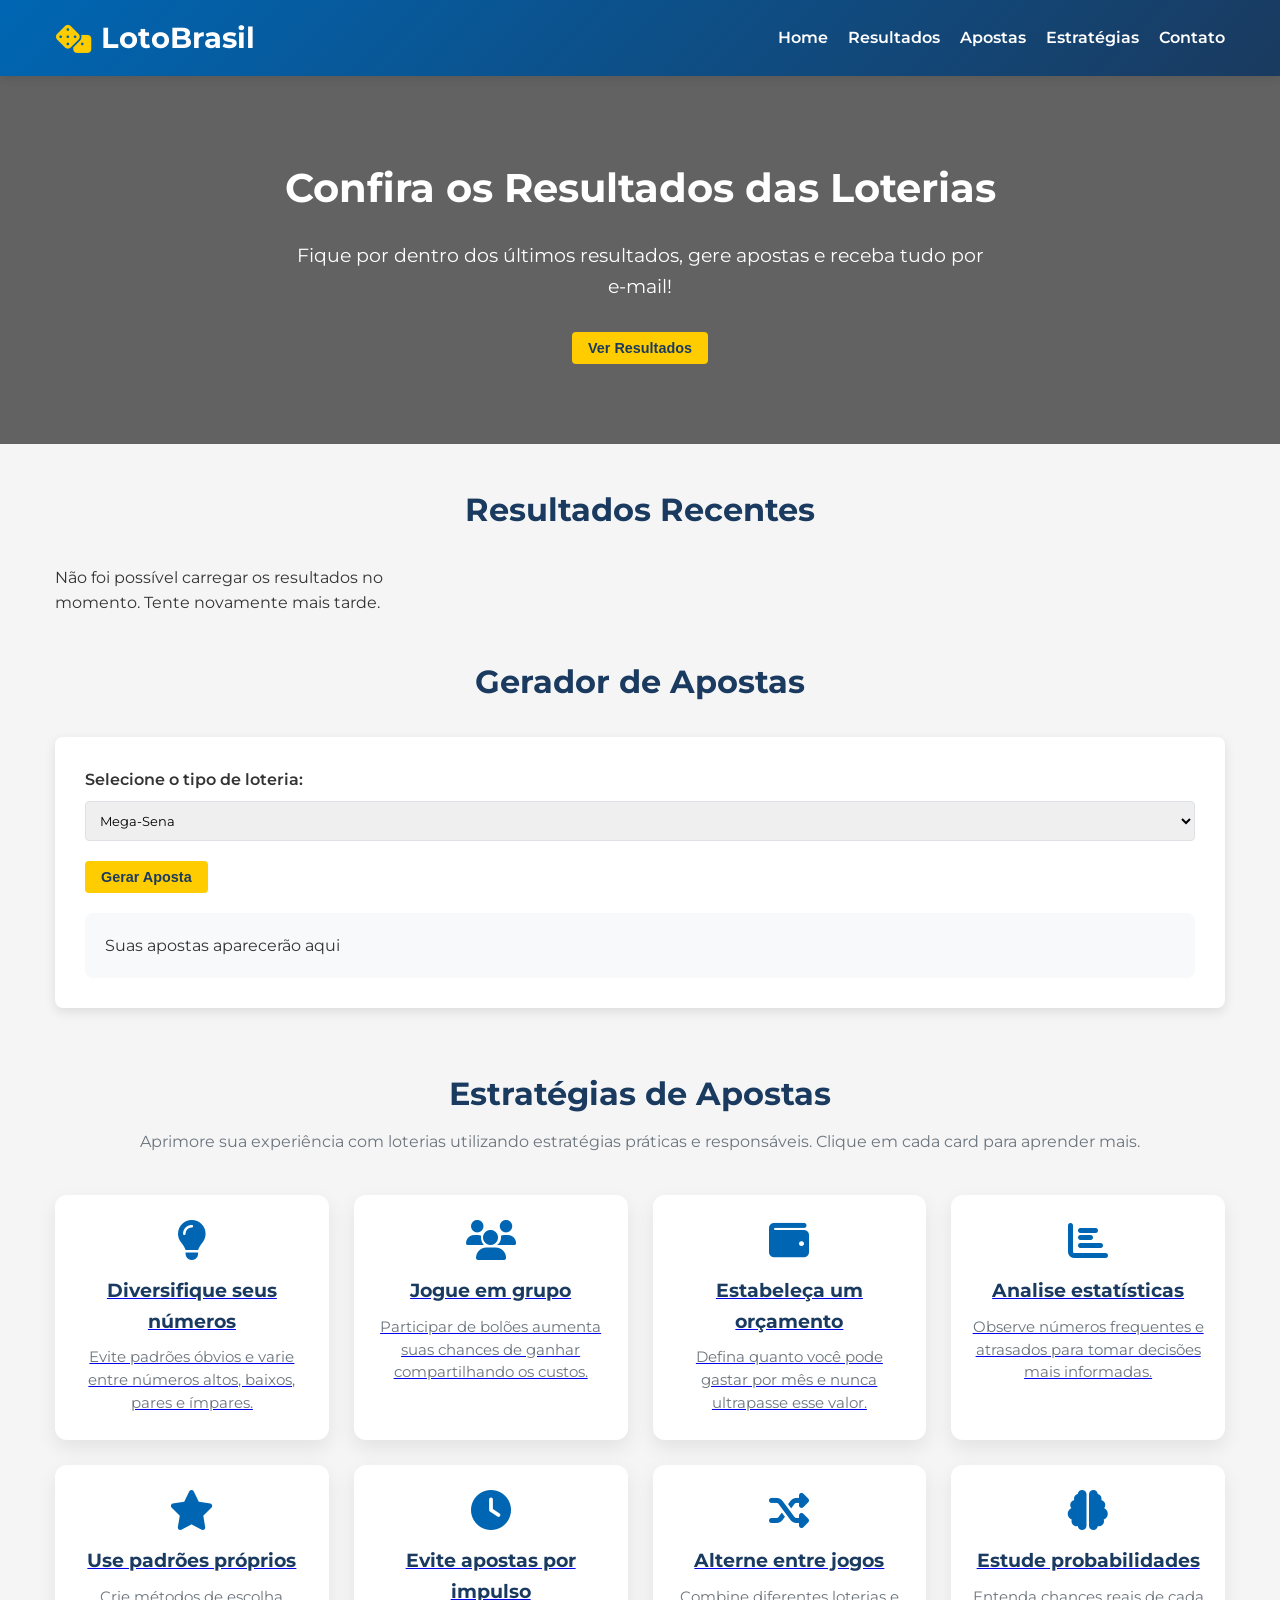
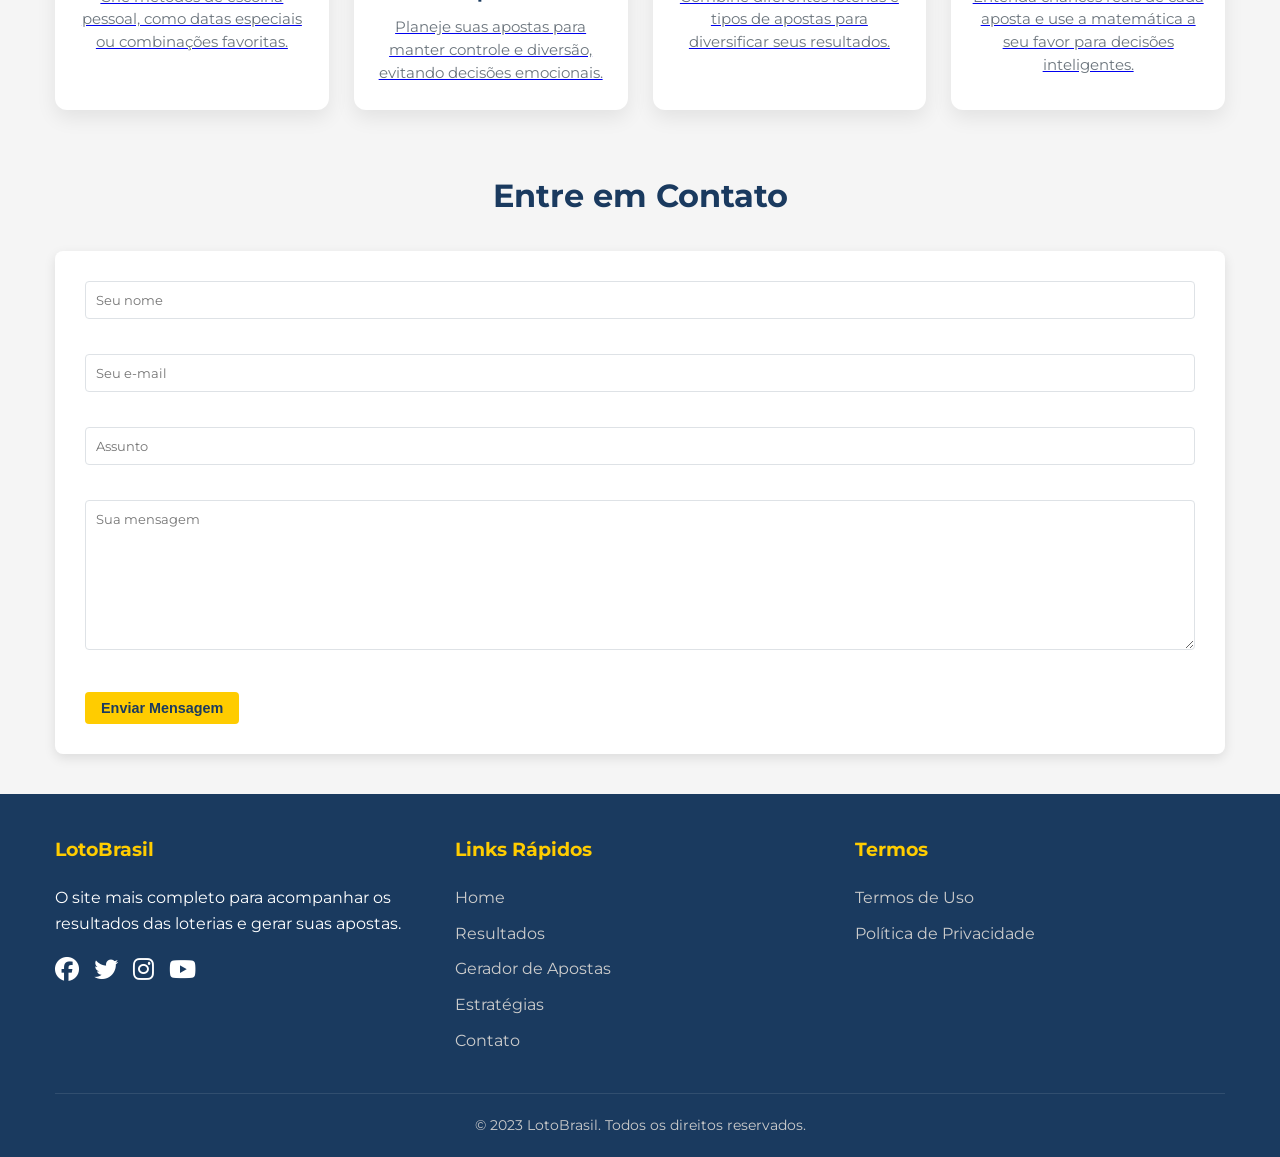
<file: index.html>
<!DOCTYPE html>
<html lang="pt-BR">
<head>
    <meta charset="UTF-8">
    <meta name="viewport" content="width=device-width, initial-scale=1.0">
    <title>LotoBrasil - Resultados, Apostas e Notícias</title>

        <!-- Open Graph -->
    <meta property="og:title" content="Resultados das Loterias">
    <meta property="og:description" content="Diacas e criação de jogos da MegaSena, Lotomania, Lotofacil e etc.">
    <meta property="og:image" content="">
    <meta property="og:type" content="website">

    <link href="https://fonts.googleapis.com/css2?family=Montserrat:wght@400;600;700&display=swap" rel="stylesheet">
    <link rel="stylesheet" href="https://cdnjs.cloudflare.com/ajax/libs/font-awesome/6.4.0/css/all.min.css">
    <link rel="stylesheet" href="assets/css/style.css">
    
</head>
<body>
    <!-- Header -->
    <header>
        <div class="container">
            <div class="header-content">
                <div class="logo">
                    <i class="fas fa-dice"></i>
                    <span>LotoBrasil</span>
                </div>
                <nav>
                    <ul>
                        <li><a href="#home">Home</a></li>
                        <li><a href="#results">Resultados</a></li>
                        <li><a href="#bet">Apostas</a></li>
                        <li><a href="#strategies">Estratégias</a></li>
                        <li><a href="#contact">Contato</a></li>
                    </ul>
                </nav>
            </div>
        </div>
    </header>

    <!-- Hero Section -->
    <section class="hero" id="home">
        <div class="container">
            <div class="hero-content">
                <h1>Confira os Resultados das Loterias</h1>
                <p>Fique por dentro dos últimos resultados, gere apostas e receba tudo por e-mail!</p>
                <button class="btn btn-primary" onclick="scrollToSection('results')">Ver Resultados</button>
            </div>
        </div>
    </section>

    <!-- Lottery Results -->
    <section id="results">
        <div class="container">
            <h2 class="section-title">Resultados Recentes</h2>

            <!-- Loader -->
            <div id="loader" class="loader">
                <div class="spinner"></div>
                <p>Carregando resultados...</p>
            </div>

            <div class="lottery-cards" id="results-container">
                <!-- Os resultados serão carregados via JavaScript -->
            </div>
        </div>
    </section>

    <!-- Bet Generator -->
    <section id="bet">
        <div class="container">
            <h2 class="section-title">Gerador de Apostas</h2>
            <div class="bet-generator">
                <div class="form-group">
                    <label for="lottery-type">Selecione o tipo de loteria:</label>
                    <select id="lottery-type" class="form-select">
                        <option value="megasena">Mega-Sena</option>
                        <option value="lotofacil">Lotofácil</option>
                        <option value="quina">Quina</option>
                        <option value="lotomania">Lotomania</option>
                        <option value="timemania">Timemania</option>
                        <option value="diadesorte">Dia de Sorte</option>
                    </select>
                </div>
                <button class="btn btn-primary" onclick="generateBet()">Gerar Aposta</button>
                <div class="generated-bet" id="generated-bet">
                    <p>Suas apostas aparecerão aqui</p>
                </div>
            </div>
        </div>
    </section>

    <!-- Strategies Section -->
    <section id="strategies">
        <div class="container">
            <h2 class="section-title">Estratégias de Apostas</h2>
            <p class="strategies-intro">
                Aprimore sua experiência com loterias utilizando estratégias práticas e responsáveis. Clique em cada card para aprender mais.
            </p>
            <div class="strategy-grid">
                <a href="estrategia1.html" class="strategy-card">
                    <i class="fas fa-lightbulb strategy-icon"></i>
                    <h3>Diversifique seus números</h3>
                    <p>Evite padrões óbvios e varie entre números altos, baixos, pares e ímpares.</p>
                </a>
                <a href="estrategia2.html" class="strategy-card">
                    <i class="fas fa-users strategy-icon"></i>
                    <h3>Jogue em grupo</h3>
                    <p>Participar de bolões aumenta suas chances de ganhar compartilhando os custos.</p>
                </a>
                <a href="estrategia3.html" class="strategy-card">
                    <i class="fas fa-wallet strategy-icon"></i>
                    <h3>Estabeleça um orçamento</h3>
                    <p>Defina quanto você pode gastar por mês e nunca ultrapasse esse valor.</p>
                </a>
                <a href="estrategia4.html" class="strategy-card">
                    <i class="fas fa-chart-bar strategy-icon"></i>
                    <h3>Analise estatísticas</h3>
                    <p>Observe números frequentes e atrasados para tomar decisões mais informadas.</p>
                </a>
                <a href="estrategia5.html" class="strategy-card">
                    <i class="fas fa-star strategy-icon"></i>
                    <h3>Use padrões próprios</h3>
                    <p>Crie métodos de escolha pessoal, como datas especiais ou combinações favoritas.</p>
                </a>
                <a href="estrategia6.html" class="strategy-card">
                    <i class="fas fa-clock strategy-icon"></i>
                    <h3>Evite apostas por impulso</h3>
                    <p>Planeje suas apostas para manter controle e diversão, evitando decisões emocionais.</p>
                </a>
                <a href="estrategia7.html" class="strategy-card">
                    <i class="fas fa-random strategy-icon"></i>
                    <h3>Alterne entre jogos</h3>
                    <p>Combine diferentes loterias e tipos de apostas para diversificar seus resultados.</p>
                </a>
                <a href="estrategia8.html" class="strategy-card">
                    <i class="fas fa-brain strategy-icon"></i>
                    <h3>Estude probabilidades</h3>
                    <p>Entenda chances reais de cada aposta e use a matemática a seu favor para decisões inteligentes.</p>
                </a>
            </div>
        </div>
    </section>


    <!-- Contact Form -->
    <section id="contact">
        <div class="container">
            <h2 class="section-title">Entre em Contato</h2>
            <div class="contact">
            <form id="form-contato" action="https://formsubmit.co/wellingtongusmao18@gmail.com" method="POST">
                <div class="form-group">
                    <input type="text" name="nome" class="form-control" placeholder="Seu nome" required>
                </div>
                <div class="form-group">
                    <input type="email" name="email" class="form-control" placeholder="Seu e-mail" required>
                </div>
                <div class="form-group">
                    <input type="text" name="assunto" class="form-control" placeholder="Assunto" required>
                </div>
                <div class="form-group">
                    <textarea name="mensagem" class="form-control" placeholder="Sua mensagem" required></textarea>
                </div>

                <!-- Página para onde o usuário será redirecionado após envio -->
                <input type="hidden" name="_next" value="sucesso.html">

                <!-- Remove captcha automático -->
                <input type="hidden" name="_captcha" value="false">

                <button type="submit" class="btn btn-primary">Enviar Mensagem</button>

                <!-- Mensagens -->
                <div id="msg-sucesso" style="display:none; margin-top:12px; color:green; font-weight:600;">
                ✅ Sua mensagem foi enviada com sucesso!
                </div>
                <div id="msg-erro" style="display:none; margin-top:12px; color:#c00; font-weight:600;">
                ❌ Erro ao enviar. Tente novamente.
                </div>
    </section>

    <!-- Footer -->
    <footer>
        <div class="container">
            <div class="footer-content">
                <div class="footer-column">
                    <h3>LotoBrasil</h3>
                    <p>O site mais completo para acompanhar os resultados das loterias e gerar suas apostas.</p>
                    <div class="social-links">
                        <a href="#"><i class="fab fa-facebook"></i></a>
                        <a href="#"><i class="fab fa-twitter"></i></a>
                        <a href="#"><i class="fab fa-instagram"></i></a>
                        <a href="#"><i class="fab fa-youtube"></i></a>
                    </div>
                </div>
                <div class="footer-column">
                    <h3>Links Rápidos</h3>
                    <ul>
                        <li><a href="#home">Home</a></li>
                        <li><a href="#results">Resultados</a></li>
                        <li><a href="#bet">Gerador de Apostas</a></li>
                        <li><a href="estrategias.html">Estratégias</a></li>
                        <li><a href="#contact">Contato</a></li>
                    </ul>
                </div>
                <div class="footer-column">
                    <h3>Termos</h3>
                    <ul>
                        <li><a href="#" onclick="openModal('termsModal')">Termos de Uso</a></li>
                        <li><a href="#" onclick="openModal('privacyModal')">Política de Privacidade</a></li>
                    </ul>
                </div>
            </div>
            <div class="copyright">
                <p>&copy; 2023 LotoBrasil. Todos os direitos reservados.</p>
            </div>
        </div>
    </footer>

    <!-- Modais -->
    <div id="loginModal" class="modal"> ... </div>
    <div id="registerModal" class="modal"> ... </div>
    <!-- Modal de Termos de Uso -->
    <div id="termsModal" class="modal">
        <div class="modal-content">
            <div class="modal-header">
                <h2>Termos de Uso</h2>
                <span class="close" onclick="closeModal('termsModal')">&times;</span>
            </div>
            <div class="modal-body">
                <h3>Termos e Condições do LotoBrasil</h3>
                <p>Ao acessar e utilizar o LotoBrasil, você concorda com os seguintes termos:</p>
                <ul>
                    <li>O LotoBrasil disponibiliza apenas resultados das loterias federais do Brasil. Não realizamos apostas nem garantimos prêmios.</li>
                    <li>Você é responsável por suas próprias apostas e decisões relacionadas às loterias.</li>
                    <li>O site pode solicitar informações pessoais, como nome, e-mail e dados de login, para oferecer acesso a recursos e atualizações.</li>
                    <li>O LotoBrasil não se responsabiliza por quaisquer perdas, danos ou consequências decorrentes do uso das informações do site.</li>
                    <li>Os conteúdos e resultados apresentados no site têm caráter informativo e podem sofrer alterações sem aviso prévio.</li>
                    <li>O uso do site implica aceitação destes termos de forma integral.</li>
                </ul>
                <p>Se você não concorda com algum destes termos, recomendamos não utilizar o site.</p>
            </div>
        </div>
    </div>

    <!-- Modal de Política de Privacidade -->
    <div id="privacyModal" class="modal">
        <div class="modal-content">
            <div class="modal-header">
                <h2>Política de Privacidade</h2>
                <span class="close" onclick="closeModal('privacyModal')">&times;</span>
            </div>
            <div class="modal-body">
                <h3>Como protegemos seus dados</h3>
                <p>Nossa política de privacidade visa informar como coletamos e utilizamos seus dados pessoais:</p>
                <ul>
                    <li>Coletamos informações fornecidas por você no cadastro, como nome, e-mail e dados de login, exclusivamente para oferecer acesso ao site e notificações.</li>
                    <li>Não compartilhamos suas informações pessoais com terceiros, exceto quando exigido por lei ou para cumprir obrigações legais.</li>
                    <li>Utilizamos suas informações para melhorar a experiência do usuário, enviar notificações sobre resultados de loterias e fornecer suporte.</li>
                    <li>Tomamos medidas de segurança para proteger seus dados contra acessos não autorizados, perdas ou alterações.</li>
                    <li>Você pode solicitar a exclusão de seus dados a qualquer momento entrando em contato conosco.</li>
                </ul>
                <p>Ao utilizar nosso site, você concorda com esta política de privacidade e com o tratamento de seus dados conforme descrito.</p>
            </div>
        </div>
    </div>

    <script src="assets/js/script.js" defer></script>
</body>
</html>
</file>
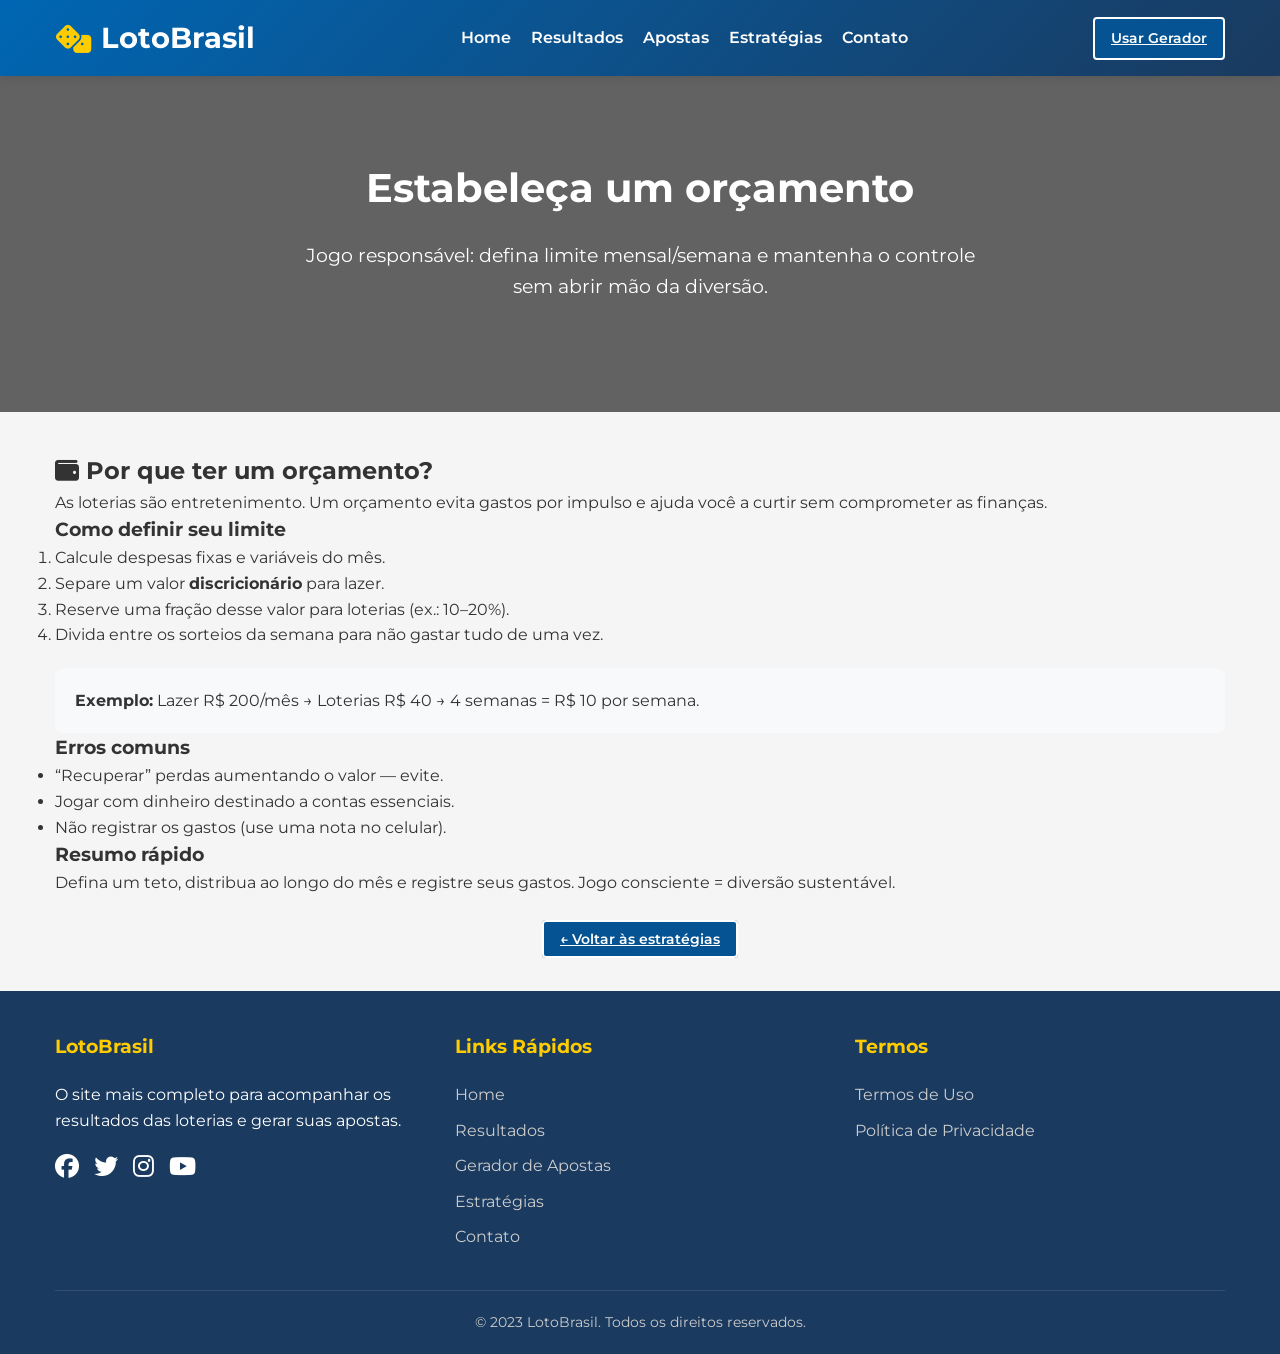
<file: estrategia3.html>
<!DOCTYPE html>
<html lang="pt-BR">
<head>
    <meta charset="UTF-8">
    <meta name="viewport" content="width=device-width, initial-scale=1.0">
    <title>LotoBrasil - Resultados, Apostas e Notícias</title>

        <!-- Open Graph -->
    <meta property="og:title" content="Resultados das Loterias">
    <meta property="og:description" content="Diacas e criação de jogos da MegaSena, Lotomania, Lotofacil e etc.">
    <meta property="og:image" content="">
    <meta property="og:type" content="website">

    <link href="https://fonts.googleapis.com/css2?family=Montserrat:wght@400;600;700&display=swap" rel="stylesheet">
    <link rel="stylesheet" href="https://cdnjs.cloudflare.com/ajax/libs/font-awesome/6.4.0/css/all.min.css">
    <link rel="stylesheet" href="assets/css/style.css">

        <!-- Google tag (gtag.js) -->
    <script async src="https://www.googletagmanager.com/gtag/js?id=G-W8353WH4FM"></script>
    <script>
      window.dataLayer = window.dataLayer || [];
      function gtag(){dataLayer.push(arguments);}
      gtag('js', new Date());
      gtag('config', 'G-W8353WH4FM');
    </script>

    <!-- Google Adsense -->
    <script async src="https://pagead2.googlesyndication.com/pagead/js/adsbygoogle.js?client=ca-pub-4540724098155318"
     crossorigin="anonymous"></script>
     
</head>
<body>
<header>
  <div class="container header-content">
    <div class="logo"><i class="fas fa-dice"></i><span>LotoBrasil</span></div>
    <nav><ul>
      <li><a href="index.html#home">Home</a></li>
      <li><a href="index.html#results">Resultados</a></li>
      <li><a href="index.html#bet">Apostas</a></li>
      <li><a href="index.html#strategies">Estratégias</a></li>
      <li><a href="index.html#contact">Contato</a></li>
    </ul></nav>
    <div class="auth-buttons">
      <a class="btn btn-outline" href="index.html#bet">Usar Gerador</a>
    </div>
  </div>
</header>

<section class="hero" style="background-image:url('https://images.unsplash.com/photo-1553729459-efe14ef6055d?q=80&w=1600&auto=format&fit=crop');">
  <div class="container hero-content">
    <h1>Estabeleça um orçamento</h1>
    <p>Jogo responsável: defina limite mensal/semana e mantenha o controle sem abrir mão da diversão.</p>
  </div>
</section>

<main class="container" style="margin:40px auto;">
  <div class="strategy-box">
    <h2><i class="fas fa-wallet"></i> Por que ter um orçamento?</h2>
    <p>As loterias são entretenimento. Um orçamento evita gastos por impulso e ajuda você a curtir sem comprometer as finanças.</p>

    <h3>Como definir seu limite</h3>
    <ol>
      <li>Calcule despesas fixas e variáveis do mês.</li>
      <li>Separe um valor <strong>discricionário</strong> para lazer.</li>
      <li>Reserve uma fração desse valor para loterias (ex.: 10–20%).</li>
      <li>Divida entre os sorteios da semana para não gastar tudo de uma vez.</li>
    </ol>

    <div class="generated-bet">
      <p><strong>Exemplo:</strong> Lazer R$ 200/mês → Loterias R$ 40 → 4 semanas = R$ 10 por semana.</p>
    </div>

    <h3>Erros comuns</h3>
    <ul>
      <li>“Recuperar” perdas aumentando o valor — evite.</li>
      <li>Jogar com dinheiro destinado a contas essenciais.</li>
      <li>Não registrar os gastos (use uma nota no celular).</li>
    </ul>

    <h3>Resumo rápido</h3>
    <p>Defina um teto, distribua ao longo do mês e registre seus gastos. Jogo consciente = diversão sustentável.</p>
  </div>

  <p style="text-align:center;margin:30px 0;"><a href="index.html#strategies" class="btn btn-outline">← Voltar às estratégias</a></p>
</main>

 <!-- Footer -->
    <footer>
        <div class="container">
            <div class="footer-content">
                <div class="footer-column">
                    <h3>LotoBrasil</h3>
                    <p>O site mais completo para acompanhar os resultados das loterias e gerar suas apostas.</p>
                    <div class="social-links">
                        <a href="#"><i class="fab fa-facebook"></i></a>
                        <a href="#"><i class="fab fa-twitter"></i></a>
                        <a href="#"><i class="fab fa-instagram"></i></a>
                        <a href="#"><i class="fab fa-youtube"></i></a>
                    </div>
                </div>
                <div class="footer-column">
                    <h3>Links Rápidos</h3>
                    <ul>
                        <li><a href="#home">Home</a></li>
                        <li><a href="#results">Resultados</a></li>
                        <li><a href="#bet">Gerador de Apostas</a></li>
                        <li><a href="estrategias.html">Estratégias</a></li>
                        <li><a href="#contact">Contato</a></li>
                    </ul>
                </div>
                <div class="footer-column">
                    <h3>Termos</h3>
                    <ul>
                        <li><a href="#" onclick="openModal('termsModal')">Termos de Uso</a></li>
                        <li><a href="#" onclick="openModal('privacyModal')">Política de Privacidade</a></li>
                    </ul>
                </div>
            </div>
            <div class="copyright">
                <p>&copy; 2023 LotoBrasil. Todos os direitos reservados.</p>
            </div>
        </div>
    </footer>

    <!-- Modais -->
    <div id="loginModal" class="modal"> ... </div>
    <div id="registerModal" class="modal"> ... </div>
    <!-- Modal de Termos de Uso -->
    <div id="termsModal" class="modal">
        <div class="modal-content">
            <div class="modal-header">
                <h2>Termos de Uso</h2>
                <span class="close" onclick="closeModal('termsModal')">&times;</span>
            </div>
            <div class="modal-body">
                <h3>Termos e Condições do LotoBrasil</h3>
                <p>Ao acessar e utilizar o LotoBrasil, você concorda com os seguintes termos:</p>
                <ul>
                    <li>O LotoBrasil disponibiliza apenas resultados das loterias federais do Brasil. Não realizamos apostas nem garantimos prêmios.</li>
                    <li>Você é responsável por suas próprias apostas e decisões relacionadas às loterias.</li>
                    <li>O site pode solicitar informações pessoais, como nome, e-mail e dados de login, para oferecer acesso a recursos e atualizações.</li>
                    <li>O LotoBrasil não se responsabiliza por quaisquer perdas, danos ou consequências decorrentes do uso das informações do site.</li>
                    <li>Os conteúdos e resultados apresentados no site têm caráter informativo e podem sofrer alterações sem aviso prévio.</li>
                    <li>O uso do site implica aceitação destes termos de forma integral.</li>
                </ul>
                <p>Se você não concorda com algum destes termos, recomendamos não utilizar o site.</p>
            </div>
        </div>
    </div>

    <!-- Modal de Política de Privacidade -->
    <div id="privacyModal" class="modal">
        <div class="modal-content">
            <div class="modal-header">
                <h2>Política de Privacidade</h2>
                <span class="close" onclick="closeModal('privacyModal')">&times;</span>
            </div>
            <div class="modal-body">
                <h3>Como protegemos seus dados</h3>
                <p>Nossa política de privacidade visa informar como coletamos e utilizamos seus dados pessoais:</p>
                <ul>
                    <li>Coletamos informações fornecidas por você no cadastro, como nome, e-mail e dados de login, exclusivamente para oferecer acesso ao site e notificações.</li>
                    <li>Não compartilhamos suas informações pessoais com terceiros, exceto quando exigido por lei ou para cumprir obrigações legais.</li>
                    <li>Utilizamos suas informações para melhorar a experiência do usuário, enviar notificações sobre resultados de loterias e fornecer suporte.</li>
                    <li>Tomamos medidas de segurança para proteger seus dados contra acessos não autorizados, perdas ou alterações.</li>
                    <li>Você pode solicitar a exclusão de seus dados a qualquer momento entrando em contato conosco.</li>
                </ul>
                <p>Ao utilizar nosso site, você concorda com esta política de privacidade e com o tratamento de seus dados conforme descrito.</p>
            </div>
        </div>
    </div>

    <script src="assets/js/script.js" defer></script>
</body>
</html>
</file>
<file: assets/css/style.css>
/* CSS será inserido aqui, mas na versão final estará em arquivo separado */
        :root {
            --primary: #0066b3;
            --secondary: #ffcc00;
            --accent: #ed1c24;
            --dark: #1a3a5f;
            --light: #f8f9fa;
            --success: #28a745;
            --text: #333333;
            --text-light: #6c757d;
            --border: #dee2e6;
        }
        
        * {
            margin: 0;
            padding: 0;
            box-sizing: border-box;
        }
        
        body {
            font-family: 'Montserrat', sans-serif;
            color: var(--text);
            background-color: #f5f5f5;
            line-height: 1.6;
        }
        
        .container {
            width: 100%;
            max-width: 1200px;
            margin: 0 auto;
            padding: 0 15px;
        }
        
        /* Header */
        header {
            background: linear-gradient(135deg, var(--primary) 0%, var(--dark) 100%);
            color: white;
            padding: 15px 0;
            box-shadow: 0 2px 10px rgba(0, 0, 0, 0.1);
            position: sticky;
            top: 0;
            z-index: 1000;
        }
        
        .header-content {
            display: flex;
            justify-content: space-between;
            align-items: center;
        }
        
        .logo {
            display: flex;
            align-items: center;
            font-size: 1.8rem;
            font-weight: 700;
        }
        
        .logo i {
            margin-right: 10px;
            color: var(--secondary);
        }
        
        nav ul {
            display: flex;
            list-style: none;
        }
        
        nav ul li {
            margin-left: 20px;
        }
        
        nav ul li a {
            color: white;
            text-decoration: none;
            font-weight: 600;
            transition: color 0.3s;
            font-size: 1rem;
        }
        
        nav ul li a:hover {
            color: var(--secondary);
        }
        
        .auth-buttons {
            display: flex;
            gap: 10px;
        }
        
        .btn {
            padding: 8px 16px;
            border-radius: 4px;
            font-weight: 600;
            cursor: pointer;
            transition: all 0.3s;
            border: none;
            font-size: 0.9rem;
        }
        
        .btn-outline {
            background: rgb(5, 83, 146);
            border: 2px solid white;
            color: rgb(255, 255, 255);
        }
        
        .btn-outline:hover {
            background: white;
            color: var(--primary);
        }
        
        .btn-primary {
            background: var(--secondary);
            color: var(--dark);
        }
        
        .btn-primary:hover {
            background: #e6b800;
        }
        
        /* Hero Section */
        .hero {
            background: url('https://www.seudinheiro.com/uploads/2022/12/Loterias-da-Caixa-lotomania-lotofacil-mega-sena-quina.jpg') no-repeat center center/cover;
            padding: 80px 0;
            color: white;
            text-align: center;
            position: relative;
        }
        
        .hero::before {
            content: '';
            position: absolute;
            top: 0;
            left: 0;
            width: 100%;
            height: 100%;
            background: rgba(0, 0, 0, 0.6);
        }
        
        .hero-content {
            position: relative;
            z-index: 1;
        }
        
        .hero h1 {
            font-size: 2.5rem;
            margin-bottom: 20px;
        }
        
        .hero p {
            font-size: 1.2rem;
            max-width: 700px;
            margin: 0 auto 30px;
        }
        
        /* Lottery Results */
        .section-title {
            text-align: center;
            margin: 40px 0 30px;
            color: var(--dark);
            font-size: 2rem;
        }
        
        .lottery-cards {
            display: grid;
            grid-template-columns: repeat(auto-fill, minmax(300px, 1fr));
            gap: 20px;
            margin-bottom: 40px;
        }
        
        .lottery-card {
            background: white;
            border-radius: 8px;
            overflow: hidden;
            box-shadow: 0 4px 12px rgba(0, 0, 0, 0.1);
            transition: transform 0.3s;
            display: flex;
            flex-direction: column; /* organiza em coluna */
            height: 100%; /* força todos os cards a terem a mesma altura */
        }
        
        .lottery-card:hover {
            transform: translateY(-5px);
        }
        
        .card-header {
            background: var(--primary);
            color: white;
            padding: 15px;
            display: flex;
            justify-content: space-between;
            align-items: center;
        }
        
        .card-header h3 {
            font-size: 1.2rem;
        }
        
        .next-draw {
            font-size: 0.8rem;
            background: rgba(255, 255, 255, 0.2);
            padding: 4px 8px;
            border-radius: 4px;
        }
        
        .card-body {
            padding: 20px;
            min-height: 120px; /* garante que todos os cards tenham a mesma altura mínima */
            display: flex;
            flex-direction: column;
            justify-content: center;
            align-items: center;
            flex-grow: 1; /* ocupa o espaço disponível, empurrando o footer */
             padding: 20px;
        }

        /* Ajuste nos números */
        .numbers {
            display: flex;
            flex-wrap: wrap;
            justify-content: center; /* centraliza melhor */
            gap: 8px;
            margin-bottom: 10px;
        }

        .number {
            width: 38px;
            height: 38px;
            display: flex;
            align-items: center;
            justify-content: center;
            background: var(--primary);
            color: white;
            border-radius: 50%;
            font-weight: 600;
            font-size: 0.95rem;
        }

        /* Rodapé mais limpo */
        .card-footer {
            padding: 15px 20px;
            background: #f8f9fa;
            display: flex;
            justify-content: space-between;
            font-size: 0.9rem;
            margin-top: auto; /* garante que fique no rodapé */
        }
        
        .megasena .number {
            background: var(--accent);
        }
        
        .lotofacil .number {
            background: #6a38b3;
        }
        
        .quina .number {
            background: var(--success);
        }
        
        .card-footer {
            padding: 15px 20px;
            background: #f8f9fa;
            display: flex;
            justify-content: space-between;
            font-size: 0.9rem;
        }
        
        /* Bet Generator */
        .bet-generator {
            background: white;
            padding: 30px;
            border-radius: 8px;
            box-shadow: 0 4px 12px rgba(0, 0, 0, 0.1);
            margin-bottom: 40px;
        }
        
        .form-group {
            margin-bottom: 20px;
        }
        
        .form-group label {
            display: block;
            margin-bottom: 8px;
            font-weight: 600;
        }
        
        .form-select {
            width: 100%;
            padding: 10px;
            border: 1px solid var(--border);
            border-radius: 4px;
            font-family: 'Montserrat', sans-serif;
        }
        
        .generated-bet {
            margin-top: 20px;
            padding: 20px;
            background: #f8f9fa;
            border-radius: 8px;
        }
        
        /* Contact Form */
        .contact {
            background: white;
            padding: 30px;
            border-radius: 8px;
            box-shadow: 0 4px 12px rgba(0, 0, 0, 0.1);
            margin-bottom: 40px;
        }
        
        .form-control {
            width: 100%;
            padding: 10px;
            border: 1px solid var(--border);
            border-radius: 4px;
            margin-bottom: 15px;
            font-family: 'Montserrat', sans-serif;
        }
        
        textarea.form-control {
            min-height: 150px;
            resize: vertical;
        }


        /* Seção Estratégias */
        #strategies {
            margin: 60px 0;
        }

        #strategies .section-title {
            text-align: center;
            font-size: 2rem;
            color: var(--dark);
            margin-bottom: 10px;
        }

        .strategies-intro {
            text-align: center;
            color: var(--text-light);
            font-size: 1rem;
            margin-bottom: 40px;
        }

        /* Grid de estratégias */
        .strategy-grid {
            display: grid;
            grid-template-columns: repeat(auto-fit, minmax(250px, 1fr));
            gap: 25px;
        }

        /* Card de estratégia */
        .strategy-card {
            background: white;
            border-radius: 12px;
            padding: 25px 20px;
            box-shadow: 0 8px 20px rgba(0, 0, 0, 0.08);
            text-align: center;
            transition: transform 0.3s, box-shadow 0.3s;
        }

        .strategy-card:hover {
            transform: translateY(-8px);
            box-shadow: 0 12px 25px rgba(0, 0, 0, 0.15);
        }

        /* Ícones */
        .strategy-icon {
            font-size: 2.5rem;
            color: var(--primary);
            margin-bottom: 15px;
        }

        /* Títulos */
        .strategy-card h3 {
            font-size: 1.2rem;
            margin-bottom: 10px;
            color: var(--dark);
        }

        /* Descrições */
        .strategy-card p {
            font-size: 0.95rem;
            color: var(--text-light);
            line-height: 1.5;
        }


        
        /* Footer */
        footer {
            background: var(--dark);
            color: white;
            padding: 40px 0 20px;
        }
        
        .footer-content {
            display: grid;
            grid-template-columns: repeat(auto-fit, minmax(250px, 1fr));
            gap: 30px;
            margin-bottom: 30px;
        }
        
        .footer-column h3 {
            font-size: 1.2rem;
            margin-bottom: 20px;
            color: var(--secondary);
        }
        
        .footer-column ul {
            list-style: none;
        }
        
        .footer-column ul li {
            margin-bottom: 10px;
        }
        
        .footer-column ul li a {
            color: #ccc;
            text-decoration: none;
            transition: color 0.3s;
        }
        
        .footer-column ul li a:hover {
            color: white;
        }
        
        .social-links {
            display: flex;
            gap: 15px;
            margin-top: 15px;
        }
        
        .social-links a {
            color: white;
            font-size: 1.5rem;
        }
        
        .copyright {
            text-align: center;
            padding-top: 20px;
            border-top: 1px solid rgba(255, 255, 255, 0.1);
            font-size: 0.9rem;
            color: #ccc;
        }
        
        /* Modal */
        .modal {
            display: none;
            position: fixed;
            top: 0;
            left: 0;
            width: 100%;
            height: 100%;
            background: rgba(0, 0, 0, 0.7);
            z-index: 2000;
            align-items: center;
            justify-content: center;
        }
        
        .modal-content {
            background: white;
            width: 90%;
            max-width: 500px;
            border-radius: 8px;
            overflow: hidden;
        }
        
        .modal-header {
            background: var(--primary);
            color: white;
            padding: 15px 20px;
            display: flex;
            justify-content: space-between;
            align-items: center;
        }
        
        .modal-header h2 {
            font-size: 1.5rem;
        }
        
        .close {
            color: white;
            font-size: 1.5rem;
            cursor: pointer;
        }
        
        .modal-body {
            padding: 20px;
        }
        
        /* Responsive */
        @media (max-width: 768px) {
            .header-content {
                flex-direction: column;
                text-align: center;
            }
            
            nav ul {
                margin: 15px 0;
                flex-wrap: wrap;
                justify-content: center;
            }
            
            nav ul li {
                margin: 5px 10px;
            }
            
            .hero h1 {
                font-size: 2rem;
            }
            
            .hero p {
                font-size: 1rem;
            }
            
            .lottery-cards {
                grid-template-columns: 1fr;
            }
        }

        /* Loader */
        .loader {
            display: flex;
            flex-direction: column;
            align-items: center;
            justify-content: center;
            padding: 40px 0;
            font-size: 1rem;
            color: var(--primary);
        }

        .loader .spinner {
            border: 6px solid #f3f3f3;
            border-top: 6px solid var(--primary);
            border-radius: 50%;
            width: 50px;
            height: 50px;
            animation: spin 1s linear infinite;
            margin-bottom: 10px;
        }

        @keyframes spin {
            0% { transform: rotate(0deg); }
            100% { transform: rotate(360deg); }
        }
</file>
